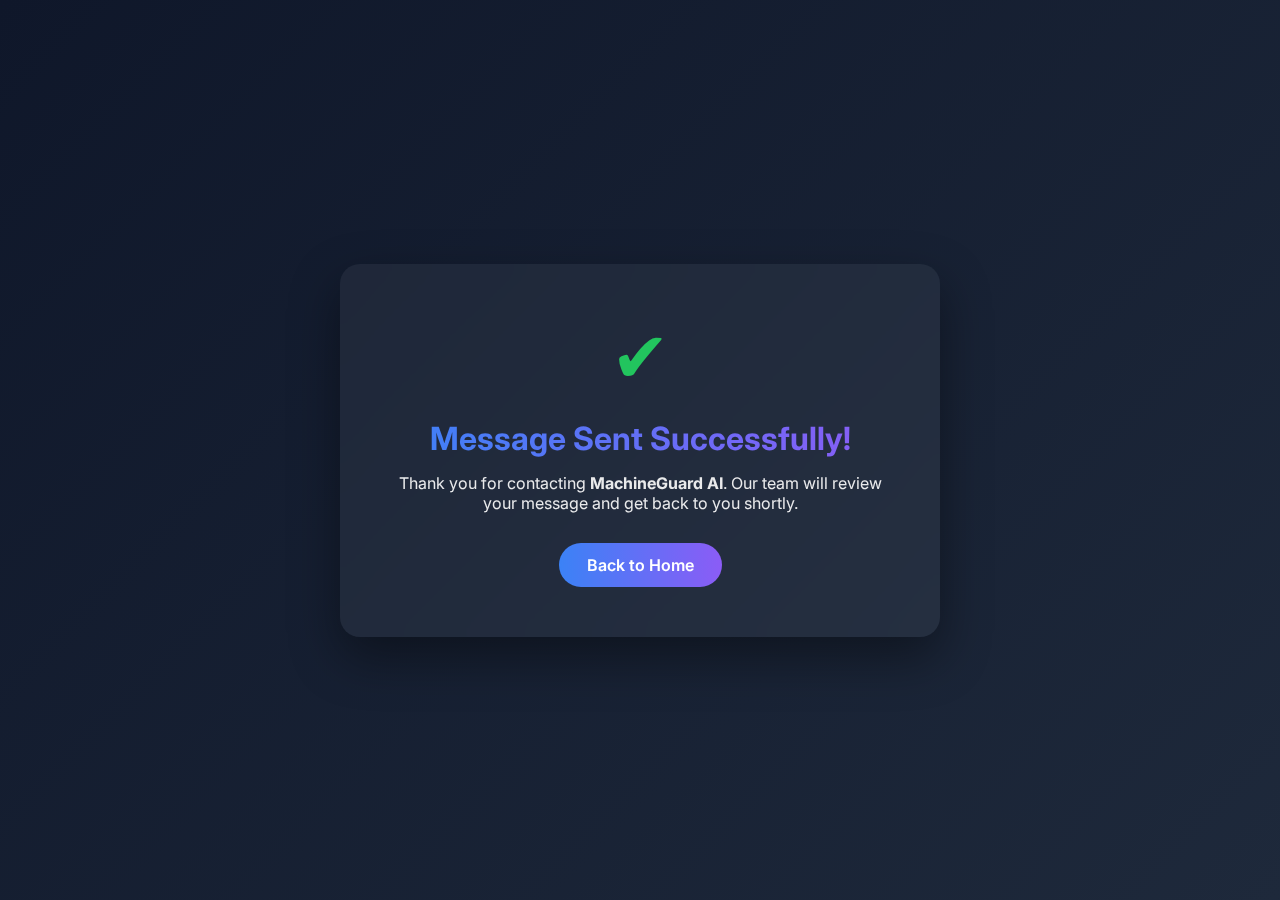
<file: Backend/templates/thankyou.html>
<!DOCTYPE html>
<html lang="en">

<head>
    <meta charset="UTF-8">
    <title>Thank You | MachineGuard AI</title>
    <meta name="viewport" content="width=device-width, initial-scale=1.0">

    <link href="https://fonts.googleapis.com/css2?family=Inter:wght@400;600;700&display=swap" rel="stylesheet">

    <style>
        * {
            margin: 0;
            padding: 0;
            box-sizing: border-box;
            font-family: 'Inter', sans-serif;
        }

        body {
            height: 100vh;
            background: linear-gradient(135deg, #0f172a, #1e293b);
            display: flex;
            justify-content: center;
            align-items: center;
            color: #fff;
        }

        .thankyou-container {
            background: rgba(255, 255, 255, 0.05);
            backdrop-filter: blur(15px);
            padding: 50px 40px;
            border-radius: 20px;
            text-align: center;
            width: 90%;
            max-width: 600px;
            box-shadow: 0 20px 50px rgba(0, 0, 0, 0.4);
            animation: fadeIn 1s ease-in-out;
        }

        .checkmark {
            font-size: 70px;
            color: #22c55e;
            margin-bottom: 20px;
            animation: pop 0.5s ease forwards;
        }

        h1 {
            font-size: 32px;
            margin-bottom: 15px;
            background: linear-gradient(90deg, #3b82f6, #8b5cf6);
            -webkit-background-clip: text;
            background-clip: text;
            -webkit-text-fill-color: transparent;
        }

        p {
            font-size: 16px;
            opacity: 0.9;
            margin-bottom: 30px;
        }

        .home-btn {
            display: inline-block;
            padding: 12px 28px;
            border-radius: 30px;
            background: linear-gradient(90deg, #3b82f6, #8b5cf6);
            color: white;
            text-decoration: none;
            font-weight: 600;
            transition: 0.3s ease;
        }

        .home-btn:hover {
            transform: translateY(-3px);
            box-shadow: 0 10px 25px rgba(139, 92, 246, 0.4);
        }

        @keyframes fadeIn {
            from {
                opacity: 0;
                transform: translateY(20px);
            }

            to {
                opacity: 1;
                transform: translateY(0);
            }
        }

        @keyframes pop {
            from {
                transform: scale(0);
            }

            to {
                transform: scale(1);
            }
        }
    </style>
</head>

<body>

    <div class="thankyou-container">
        <div class="checkmark">✔</div>
        <h1>Message Sent Successfully!</h1>
        <p>Thank you for contacting <strong>MachineGuard AI</strong>.
            Our team will review your message and get back to you shortly.</p>

        <a href="/" class="home-btn">Back to Home</a>
    </div>

</body>

</html>
</file>
